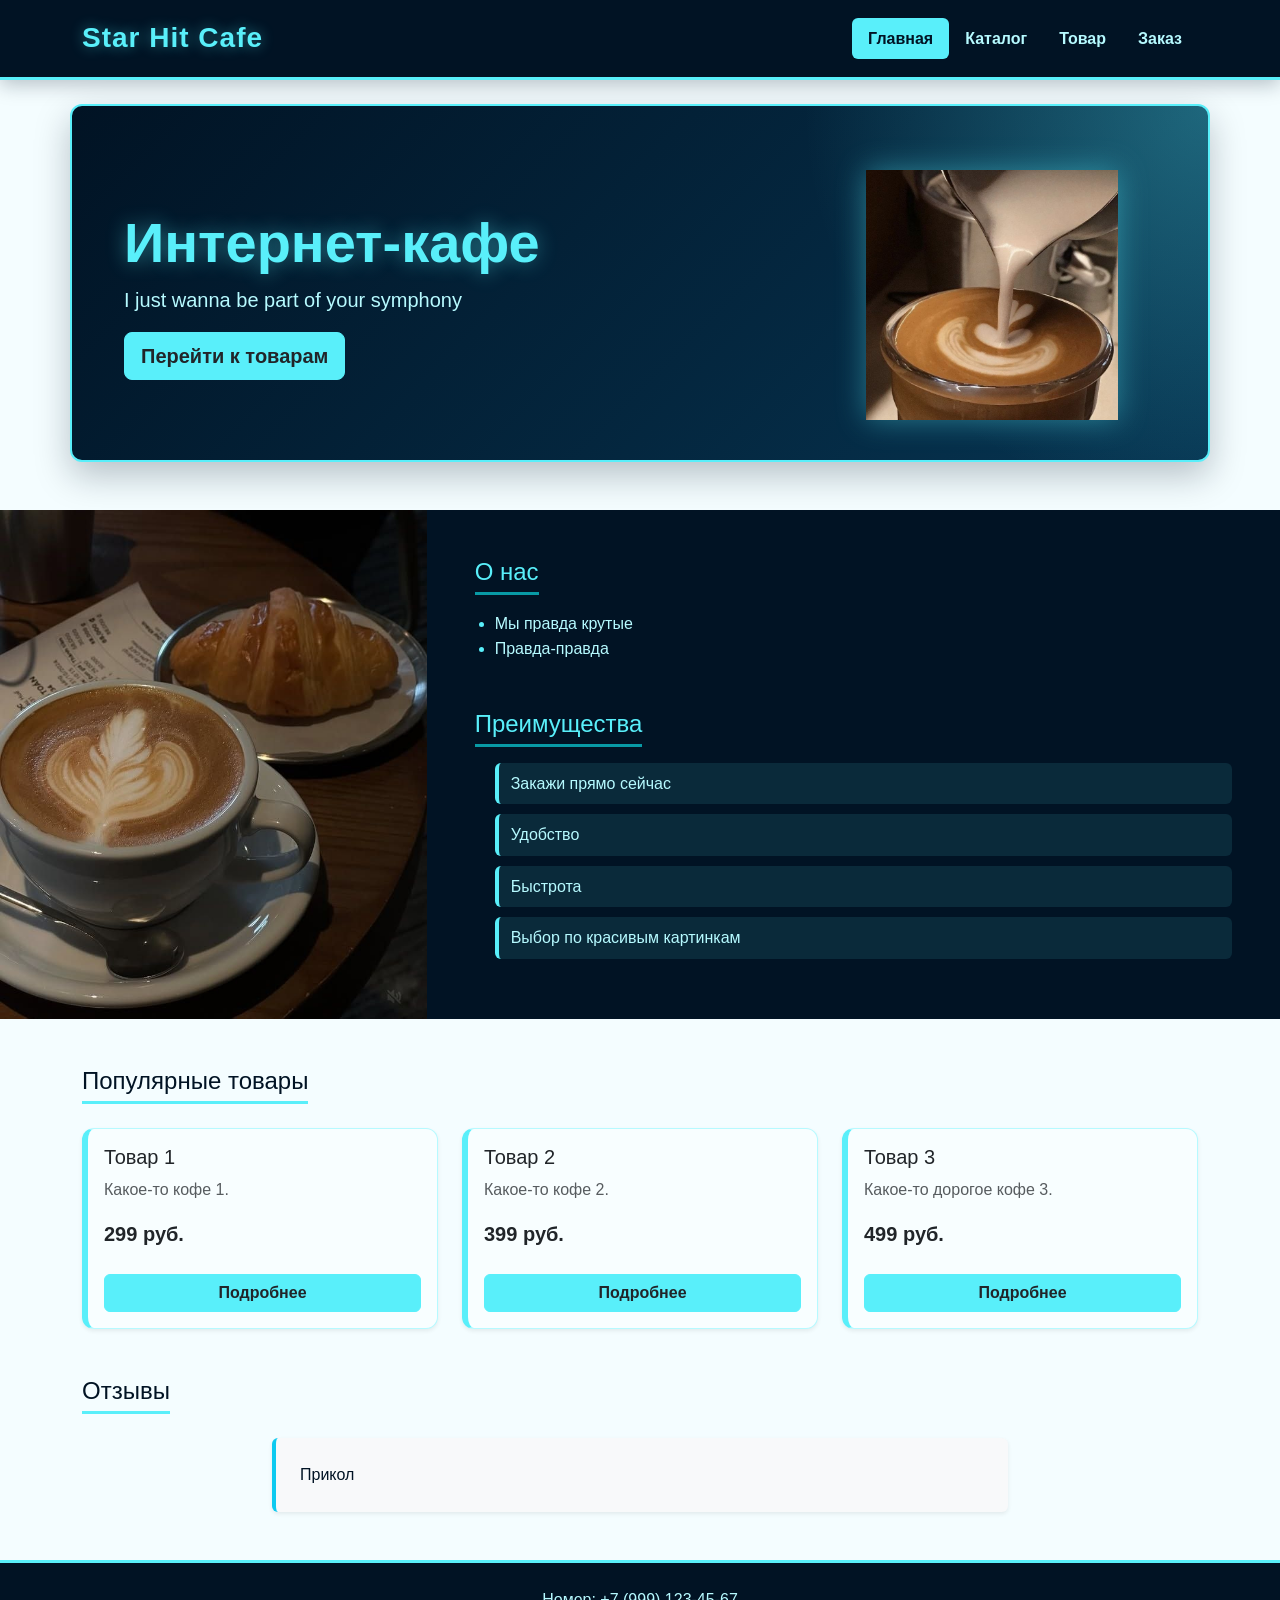
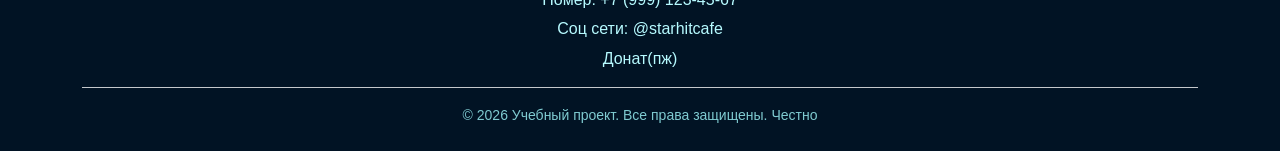
<file: index.html>
<!doctype html>
<html lang="ru">
<head>
  <meta charset="UTF-8">
  <meta name="viewport" content="width=device-width, initial-scale=1.0">
  <title>Главная — Star Hit Cafe</title>
  
  <link href="https://cdn.jsdelivr.net/npm/bootstrap@5.3.3/dist/css/bootstrap.min.css" rel="stylesheet">
  <link rel="stylesheet" href="css/custom.css">
</head>
<body>

  <header class="site-header py-3">
    <div class="container">
      <div class="d-flex justify-content-between align-items-center">
        <a class="navbar-brand site-header__logo mb-0" href="index.html">Star Hit Cafe</a>
        <nav class="navbar navbar-expand-lg navbar-dark p-0">
          <button class="navbar-toggler" type="button" data-bs-toggle="collapse" data-bs-target="#mainNavbar" aria-controls="mainNavbar" aria-expanded="false" aria-label="Переключить навигацию">
            <span class="navbar-toggler-icon"></span>
          </button>
          <div class="collapse navbar-collapse" id="mainNavbar">
            <ul class="navbar-nav ms-auto mb-2 mb-lg-0">
              <li class="nav-item"><a class="nav-link active" aria-current="page" href="index.html">Главная</a></li>
              <li class="nav-item"><a class="nav-link" href="catalog.html">Каталог</a></li>
              <li class="nav-item"><a class="nav-link" href="product.html">Товар</a></li>
              <li class="nav-item"><a class="nav-link" href="order.html">Заказ</a></li>
            </ul>
          </div>
        </nav>
      </div>
    </div>
  </header>

  <main class="main">
    
    <section class="container my-5">
      <div class="row align-items-center g-4 hero-bootstrap">
        <div class="col-12 col-lg-8 text-center text-lg-start">
          <h1 class="hero__title display-4 fw-bold">Интернет-кафе</h1>
          <p class="hero__text lead">I just wanna be part of your symphony</p>
          <a class="btn btn-info text-dark fw-bold btn-lg" href="#popular">Перейти к товарам</a>
        </div>
        <div class="col-12 col-lg-4 text-center d-none d-lg-block">
          <img src="image/cup-steam.jpg" alt="Чашка кофе" class="img-fluid hero-img">
        </div>
      </div>
    </section>

    <section class="my-5 w-100">
      <div class="row g-0">
        
        <div class="col-12 col-lg-4 d-none d-lg-block">
          <img src="image/coffee-4.jpg" alt="Кофе" class="w-100 h-100 object-fit-cover" style="min-height: 400px;">
        </div>

        <div class="col-12 col-lg-8 p-4 p-md-5 combined-block-dark">
          
          <div class="mb-5" id="about-us">
            <h2 class="section__title mb-3">О нас</h2>
            <ul class="about-us__list">
              <li class="about-us__item">Мы правда крутые</li>
              <li class="about-us__item">Правда-правда</li>
            </ul>
          </div>

          <div id="advantages">
            <h2 class="section__title mb-3">Преимущества</h2>
            <ul class="advantages__list">
              <li class="advantages__item">Закажи прямо сейчас</li>
              <li class="advantages__item">Удобство</li>
              <li class="advantages__item">Быстрота</li>
              <li class="advantages__item">Выбор по красивым картинкам</li>
            </ul>
          </div>

        </div>
      </div>
    </section>

        <section class="container my-5" id="popular">
      <h2 class="section__title text-center mb-4">Популярные товары</h2>
      
      <div class="row g-4">
        
        <div class="col-12 col-md-6 col-lg-4">
          <div class="card h-100 shadow-sm product-card">
            <div class="card-body d-flex flex-column">
              <h3 class="card-title h5">Товар 1</h3>
              <p class="card-text text-muted">Какое-то кофе 1.</p>
              <p class="fw-bold fs-5 mt-auto">299 руб.</p>
              <a class="btn btn-info text-dark fw-bold mt-2" href="product.html">Подробнее</a>
            </div>
          </div>
        </div>

        <div class="col-12 col-md-6 col-lg-4">
          <div class="card h-100 shadow-sm product-card">
            <div class="card-body d-flex flex-column">
              <h3 class="card-title h5">Товар 2</h3>
              <p class="card-text text-muted">Какое-то кофе 2.</p>
              <p class="fw-bold fs-5 mt-auto">399 руб.</p>
              <a class="btn btn-info text-dark fw-bold mt-2" href="product.html">Подробнее</a>
            </div>
          </div>
        </div>

        <div class="col-12 col-md-6 col-lg-4">
          <div class="card h-100 shadow-sm product-card">
            <div class="card-body d-flex flex-column">
              <h3 class="card-title h5">Товар 3</h3>
              <p class="card-text text-muted">Какое-то дорогое кофе 3.</p>
              <p class="fw-bold fs-5 mt-auto">499 руб.</p>
              <a class="btn btn-info text-dark fw-bold mt-2" href="product.html">Подробнее</a>
            </div>
          </div>
        </div>

      </div>
    </section>

    <section class="container my-5" id="reviews">
      <h2 class="section__title text-center mb-4">Отзывы</h2>
      <div class="row justify-content-center">
        <div class="col-12 col-md-8">
          <div class="reviews__list p-4 bg-light rounded shadow-sm border-start border-4 border-info">
            <p class="reviews__item m-0">Прикол</p>
          </div>
        </div>
      </div>
    </section>

  </main>

  <footer class="site-footer py-4 mt-5" id="contacts">
    <div class="container text-center">
      <p class="site-footer__text mb-1">Номер: +7 (999) 123-45-67</p>
      <p class="site-footer__text mb-1">Соц сети: @starhitcafe</p>
      <p class="site-footer__text mb-3">Донат(пж)</p>
      <p class="site-footer__copyright mb-0 pt-3 border-top border-secondary-subtle">
        &copy; 2026 Учебный проект. Все права защищены. Честно
      </p>
    </div>
  </footer>

  <script src="https://cdn.jsdelivr.net/npm/bootstrap@5.3.3/dist/js/bootstrap.bundle.min.js"></script>
</body>
</html>
</file>
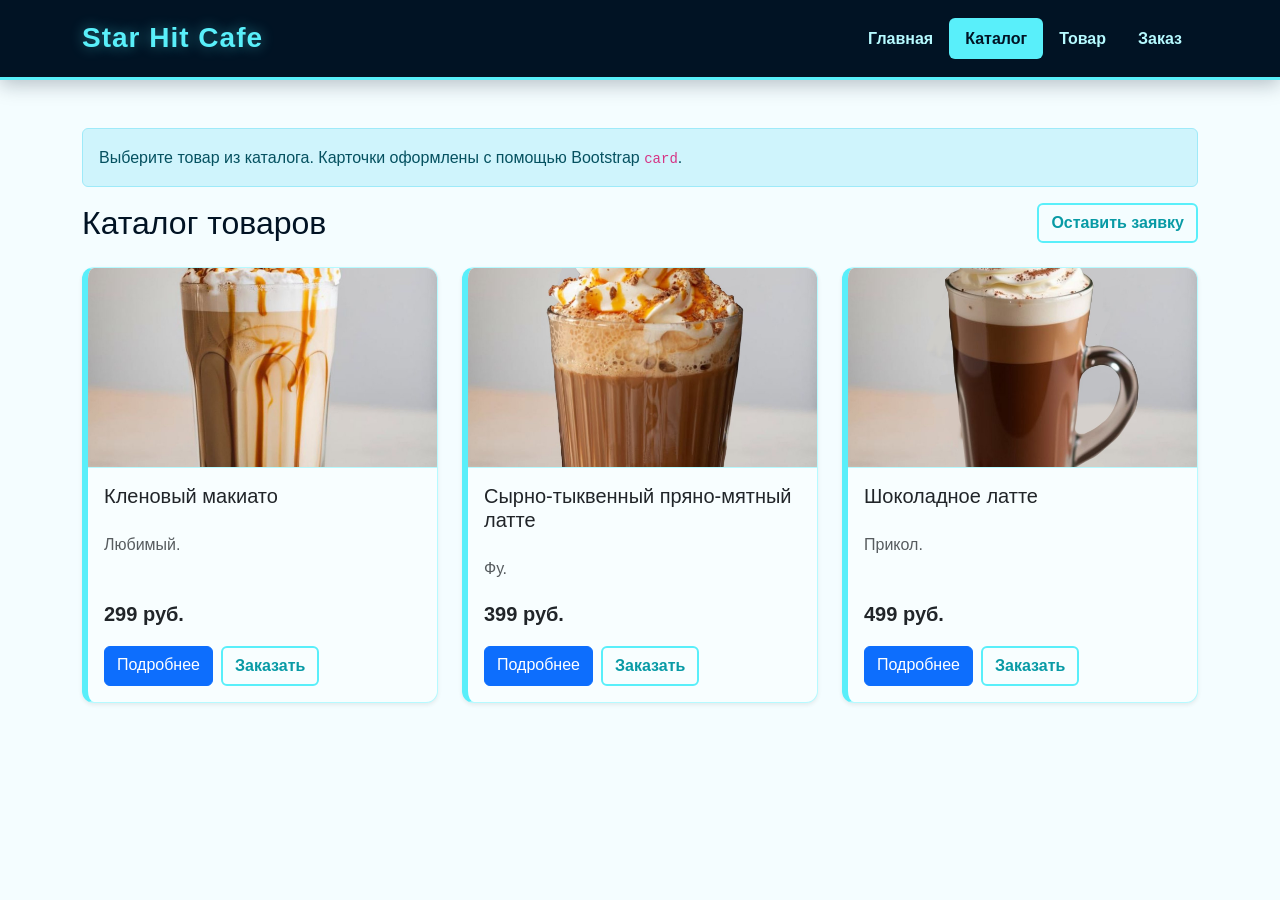
<file: catalog.html>
<!doctype html>
<html lang="ru">
<head>
  <meta charset="UTF-8">
  <meta name="viewport" content="width=device-width, initial-scale=1.0">
  <title>Каталог товаров — Star Hit Cafe</title>
  <link href="https://cdn.jsdelivr.net/npm/bootstrap@5.3.3/dist/css/bootstrap.min.css" rel="stylesheet">
  <link rel="stylesheet" href="css/custom.css">
</head>
<body>

  <header class="site-header py-3">
    <div class="container">
      <div class="d-flex justify-content-between align-items-center">
        <a class="navbar-brand site-header__logo mb-0" href="index.html">Star Hit Cafe</a>
        <nav class="navbar navbar-expand-lg navbar-dark p-0">
          <button class="navbar-toggler" type="button" data-bs-toggle="collapse" data-bs-target="#mainNavbar"><span class="navbar-toggler-icon"></span></button>
          <div class="collapse navbar-collapse" id="mainNavbar">
            <ul class="navbar-nav ms-auto">
              <li class="nav-item"><a class="nav-link" href="index.html">Главная</a></li>
              <li class="nav-item"><a class="nav-link active" aria-current="page" href="catalog.html">Каталог</a></li>
              <li class="nav-item"><a class="nav-link" href="product.html">Товар</a></li>
              <li class="nav-item"><a class="nav-link" href="order.html">Заказ</a></li>
            </ul>
          </div>
        </nav>
      </div>
    </div>
  </header>

  <main class="container my-5">
    <div class="alert alert-info" role="alert">
      Выберите товар из каталога. Карточки оформлены с помощью Bootstrap <code>card</code>.
    </div>

    <div class="d-flex justify-content-between align-items-center mb-4">
      <h1 class="h2 mb-0">Каталог товаров</h1>
      <a class="btn btn-outline-primary" href="order.html">Оставить заявку</a>
    </div>

    <div class="row g-4">
      
      <div class="col-12 col-md-6 col-lg-4">
        <div class="card h-100 shadow-sm product-card">
          <img src="image/coffee-1.jpg" class="card-img-top" alt="Кленовый макиато">
          <div class="card-body d-flex flex-column">
            <div class="d-flex justify-content-between align-items-start mb-3">
              <h2 class="card-title h5">Кленовый макиато</h2>
            </div>
            <p class="card-text text-muted">Любимый.</p>
            <p class="fw-bold fs-5 mt-auto">299 руб.</p>
            <div class="d-flex gap-2">
              <a class="btn btn-primary" href="product.html">Подробнее</a>
              <button class="btn btn-outline-primary" type="button" data-bs-toggle="modal" data-bs-target="#orderModal">Заказать</button>
            </div>
          </div>
        </div>
      </div>

      <div class="col-12 col-md-6 col-lg-4">
        <div class="card h-100 shadow-sm product-card">
          <img src="image/coffee-2.jpg" class="card-img-top" alt="Сырно-тыквенный латте">
          <div class="card-body d-flex flex-column">
            <div class="d-flex justify-content-between align-items-start mb-3">
              <h2 class="card-title h5">Сырно-тыквенный пряно-мятный латте</h2>
            </div>
            <p class="card-text text-muted">Фу.</p>
            <p class="fw-bold fs-5 mt-auto">399 руб.</p>
            <div class="d-flex gap-2">
              <a class="btn btn-primary" href="product.html">Подробнее</a>
              <button class="btn btn-outline-primary" type="button" data-bs-toggle="modal" data-bs-target="#orderModal">Заказать</button>
            </div>
          </div>
        </div>
      </div>

      <div class="col-12 col-md-6 col-lg-4">
        <div class="card h-100 shadow-sm product-card">
          <img src="image/coffee-3.jpg" class="card-img-top" alt="Шоколадное латте">
          <div class="card-body d-flex flex-column">
            <div class="d-flex justify-content-between align-items-start mb-3">
              <h2 class="card-title h5">Шоколадное латте</h2>
            </div>
            <p class="card-text text-muted">Прикол.</p>
            <p class="fw-bold fs-5 mt-auto">499 руб.</p>
            <div class="d-flex gap-2">
              <a class="btn btn-primary" href="product.html">Подробнее</a>
              <button class="btn btn-outline-primary" type="button" data-bs-toggle="modal" data-bs-target="#orderModal">Заказать</button>
            </div>
          </div>
        </div>
      </div>

    </div>
  </main>

  <div class="modal fade" id="orderModal" tabindex="-1" aria-labelledby="orderModalLabel" aria-hidden="true">
    <div class="modal-dialog">
      <div class="modal-content">
        <div class="modal-header">
          <h2 class="modal-title h5" id="orderModalLabel">Быстрая заявка</h2>
          <button type="button" class="btn-close" data-bs-dismiss="modal" aria-label="Закрыть"></button>
        </div>
        <div class="modal-body">
          <p class="text-muted">Оставьте контактные данные, и менеджер свяжется с вами.</p>
          <form>
            <div class="mb-3">
              <label for="modal-name" class="form-label">Имя</label>
              <input id="modal-name" type="text" class="form-control" required>
            </div>
            <div class="mb-3">
              <label for="modal-phone" class="form-label">Телефон</label>
              <input id="modal-phone" type="tel" class="form-control" required>
            </div>
            <div class="form-check mb-3">
              <input id="modal-agree" class="form-check-input" type="checkbox" required>
              <label class="form-check-label" for="modal-agree">Согласен на обработку данных</label>
            </div>
          </form>
        </div>
        <div class="modal-footer">
          <button type="button" class="btn btn-secondary" data-bs-dismiss="modal">Закрыть</button>
          <button type="button" class="btn btn-primary">Отправить</button>
        </div>
      </div>
    </div>
  </div>

  <script src="https://cdn.jsdelivr.net/npm/bootstrap@5.3.3/dist/js/bootstrap.bundle.min.js"></script>
</body>
</html>
</file>
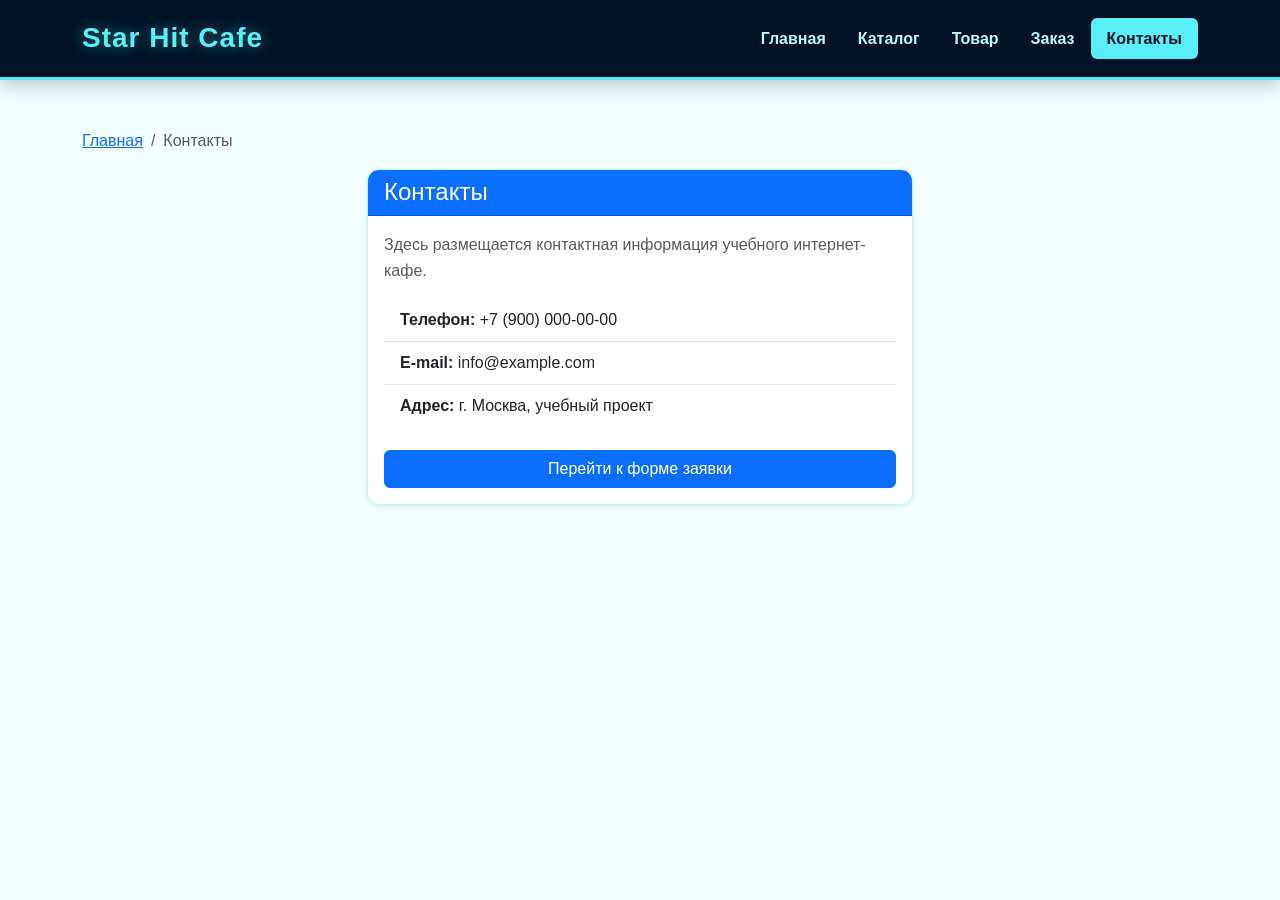
<file: contacts.html>
<!doctype html>
<html lang="ru">
<head>
  <meta charset="UTF-8">
  <meta name="viewport" content="width=device-width, initial-scale=1.0">
  <title>Контакты — Star Hit Cafe</title>
  <link href="https://cdn.jsdelivr.net/npm/bootstrap@5.3.3/dist/css/bootstrap.min.css" rel="stylesheet">
  <link rel="stylesheet" href="css/custom.css">
</head>
<body>

  <header class="site-header py-3">
    <div class="container">
      <div class="d-flex justify-content-between align-items-center">
        <a class="navbar-brand site-header__logo mb-0" href="index.html">Star Hit Cafe</a>
        <nav class="navbar navbar-expand-lg navbar-dark p-0">
          <button class="navbar-toggler" type="button" data-bs-toggle="collapse" data-bs-target="#mainNavbar"><span class="navbar-toggler-icon"></span></button>
          <div class="collapse navbar-collapse" id="mainNavbar">
            <ul class="navbar-nav ms-auto">
              <li class="nav-item"><a class="nav-link" href="index.html">Главная</a></li>
              <li class="nav-item"><a class="nav-link" href="catalog.html">Каталог</a></li>
              <li class="nav-item"><a class="nav-link" href="product.html">Товар</a></li>
              <li class="nav-item"><a class="nav-link" href="order.html">Заказ</a></li>
              <li class="nav-item"><a class="nav-link active" aria-current="page" href="contacts.html">Контакты</a></li>
            </ul>
          </div>
        </nav>
      </div>
    </div>
  </header>

  <main class="container my-5">
    <nav aria-label="breadcrumb">
      <ol class="breadcrumb">
        <li class="breadcrumb-item"><a href="index.html">Главная</a></li>
        <li class="breadcrumb-item active" aria-current="page">Контакты</li>
      </ol>
    </nav>

    <div class="row justify-content-center">
      <div class="col-12 col-md-8 col-lg-6">
        <div class="card shadow-sm">
          <div class="card-header bg-primary text-white">
            <h1 class="h4 mb-0">Контакты</h1>
          </div>
          <div class="card-body">
            <p class="text-muted">Здесь размещается контактная информация учебного интернет-кафе.</p>
            <ul class="list-group list-group-flush mb-4">
              <li class="list-group-item"><strong>Телефон:</strong> +7 (900) 000-00-00</li>
              <li class="list-group-item"><strong>E-mail:</strong> info@example.com</li>
              <li class="list-group-item"><strong>Адрес:</strong> г. Москва, учебный проект</li>
            </ul>
            <a href="order.html" class="btn btn-primary w-100">Перейти к форме заявки</a>
          </div>
        </div>
      </div>
    </div>
  </main>

  <script src="https://cdn.jsdelivr.net/npm/bootstrap@5.3.3/dist/js/bootstrap.bundle.min.js"></script>
</body>
</html>
</file>
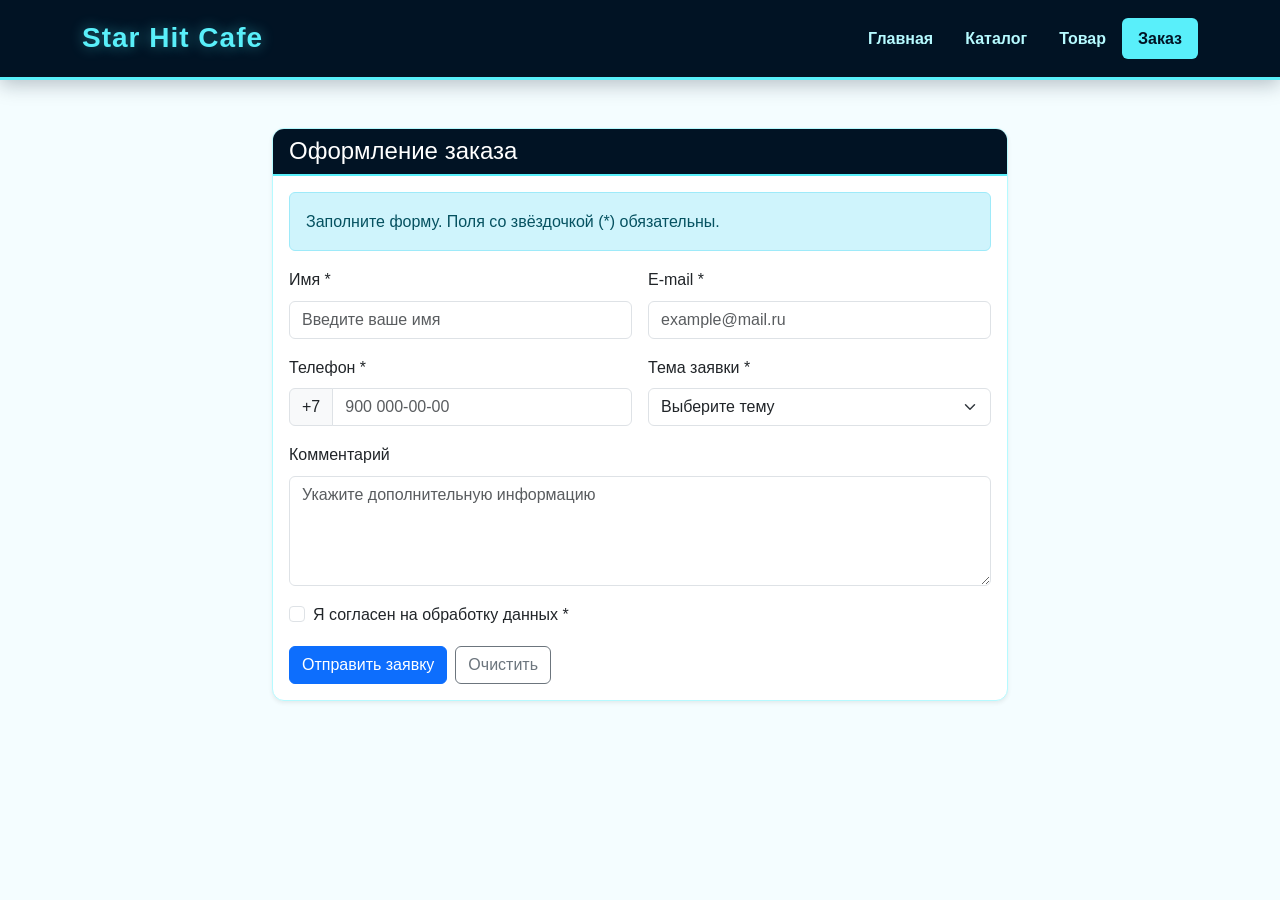
<file: order.html>
<!doctype html>
<html lang="ru">
<head>
  <meta charset="UTF-8">
  <meta name="viewport" content="width=device-width, initial-scale=1.0">
  <title>Заказ — Star Hit Cafe</title>
  <link href="https://cdn.jsdelivr.net/npm/bootstrap@5.3.3/dist/css/bootstrap.min.css" rel="stylesheet">
  <link rel="stylesheet" href="css/custom.css">
</head>
<body>

  <header class="site-header py-3">
    <div class="container">
      <div class="d-flex justify-content-between align-items-center">
        <a class="navbar-brand site-header__logo mb-0" href="index.html">Star Hit Cafe</a>
        <nav class="navbar navbar-expand-lg navbar-dark p-0">
          <button class="navbar-toggler" type="button" data-bs-toggle="collapse" data-bs-target="#mainNavbar"><span class="navbar-toggler-icon"></span></button>
          <div class="collapse navbar-collapse" id="mainNavbar">
            <ul class="navbar-nav ms-auto">
              <li class="nav-item"><a class="nav-link" href="index.html">Главная</a></li>
              <li class="nav-item"><a class="nav-link" href="catalog.html">Каталог</a></li>
              <li class="nav-item"><a class="nav-link" href="product.html">Товар</a></li>
              <li class="nav-item"><a class="nav-link active" aria-current="page" href="order.html">Заказ</a></li>
            </ul>
          </div>
        </nav>
      </div>
    </div>
  </header>

  <main class="container my-5">
    <div class="row justify-content-center">
      <div class="col-12 col-lg-8">
        <div class="card shadow-sm">
          <div class="card-header text-white" style="background-color: var(--color-surface); border-bottom: 2px solid var(--color-primary);">
            <h1 class="h4 mb-0">Оформление заказа</h1>
          </div>
          <div class="card-body">
            <div class="alert alert-info" role="alert">
              Заполните форму. Поля со звёздочкой (*) обязательны.
            </div>
            <form>
              <div class="row g-3">
                
                <div class="col-12 col-md-6">
                  <label for="order-name" class="form-label">Имя *</label>
                  <input id="order-name" name="name" type="text" class="form-control" placeholder="Введите ваше имя" required>
                </div>
                
                <div class="col-12 col-md-6">
                  <label for="order-email" class="form-label">E-mail *</label>
                  <input id="order-email" name="email" type="email" class="form-control" placeholder="example@mail.ru" required>
                </div>

                <div class="col-12 col-md-6">
                  <label for="order-phone" class="form-label">Телефон *</label>
                  <div class="input-group">
                    <span class="input-group-text">+7</span>
                    <input id="order-phone" name="phone" type="tel" class="form-control" placeholder="900 000-00-00" required>
                  </div>
                </div>

                <div class="col-12 col-md-6">
                  <label for="order-topic" class="form-label">Тема заявки *</label>
                  <select id="order-topic" name="topic" class="form-select" required>
                    <option value="" selected disabled>Выберите тему</option>
                    <option value="product">Заказ товара</option>
                    <option value="consultation">Консультация</option>
                    <option value="delivery">Доставка</option>
                  </select>
                </div>

                <div class="col-12">
                  <label for="order-comment" class="form-label">Комментарий</label>
                  <textarea id="order-comment" name="comment" class="form-control" rows="4" placeholder="Укажите дополнительную информацию"></textarea>
                </div>

                <div class="col-12">
                  <div class="form-check">
                    <input id="order-agree" class="form-check-input" type="checkbox" required>
                    <label class="form-check-label" for="order-agree">
                      Я согласен на обработку данных *
                    </label>
                  </div>
                </div>

                <div class="col-12 d-flex gap-2">
                  <button class="btn btn-primary" type="submit">Отправить заявку</button>
                  <button class="btn btn-outline-secondary" type="reset">Очистить</button>
                </div>

              </div>
            </form>
          </div>
        </div>
      </div>
    </div>
  </main>

  <script src="https://cdn.jsdelivr.net/npm/bootstrap@5.3.3/dist/js/bootstrap.bundle.min.js"></script>
</body>
</html>
</file>
<file: css/custom.css>
:root {
  --color-bg: #f4fdff;
  --color-text: #011324;
  --color-muted: #666666;
  --color-primary: #59effa;
  --color-primary-dark: #089aa5;
  --color-surface: #011324;
  --color-surface-light: #ffffff;
  --color-border: #b6faff;
}

body {
  margin: 0;
  font-family: Arial, Helvetica, sans-serif;
  line-height: 1.6;
  color: var(--color-text);
  background-color: var(--color-bg);
  cursor: url('../image/cursor-normal.png'), auto; 
}

a, button, .btn, .nav-link, input[type="submit"] {
  cursor: url('../image/cursor-hover.png'), pointer;
}

.site-header {
  background-color: var(--color-surface);
  border-bottom: 3px solid var(--color-primary);
  box-shadow: 0 5px 18px rgba(1, 19, 36, 0.25);
}

.site-header__logo {
  color: var(--color-primary) !important;
  font-size: 28px;
  font-weight: bold;
  letter-spacing: 1px;
  text-decoration: none;
  text-shadow: 0 0 14px rgba(89, 239, 250, 0.45);
  padding: 0 !important;
}

.site-header__logo:hover {
  color: var(--color-border) !important;
}

.navbar-dark .navbar-nav .nav-link {
  color: var(--color-border);
  font-weight: bold;
  padding: 8px 16px;
  border-radius: 6px;
  transition: all 0.2s;
}

.navbar-dark .navbar-nav .nav-link:hover,
.navbar-dark .navbar-nav .nav-link.active {
  color: var(--color-text) !important;
  background-color: var(--color-primary);
}

.hero-bootstrap {
  background-color: var(--color-surface);
  background-image: radial-gradient(circle at top right, rgba(89, 239, 250, 0.3), transparent 34%), 
                    linear-gradient(135deg, #011324 0%, #063451 100%);
  border: 2px solid var(--color-primary);
  border-radius: 12px;
  box-shadow: 0 14px 35px rgba(1, 19, 36, 0.25);
  padding: 40px;
  color: var(--color-border);
}

.hero__title {
  color: var(--color-primary);
  text-shadow: 0 0 20px rgba(89, 239, 250, 0.45);
}

.hero-img {
  max-height: 250px;
  filter: drop-shadow(0 0 15px rgba(89, 239, 250, 0.4));
}

.section__title {
  color: var(--color-text);
  font-size: 24px;
  border-bottom: 3px solid var(--color-primary);
  padding-bottom: 5px;
  display: inline-block;
}

.about-us__list, .advantages__list {
  margin: 0;
  padding-left: 20px;
}

.about-us__item::marker, .advantages__item::marker {
  color: var(--color-primary-dark);
}

.advantages__item {
  margin-bottom: 10px;
  padding: 8px 12px;
  background-color: #edfdff;
  border-left: 4px solid var(--color-primary);
  border-radius: 6px;
  list-style-type: none; 
}

.card {
  border: 1px solid var(--color-border) !important;
  border-radius: 12px;
  overflow: hidden;
  transition: transform 0.2s, box-shadow 0.2s;
}

.card:hover {
  transform: translateY(-5px);
  box-shadow: 0 10px 22px rgba(1, 19, 36, 0.14) !important;
}

.card-img-top {
  height: 200px;
  object-fit: cover;
  border-bottom: 1px solid var(--color-border);
}

.product-card {
  background-color: #f8feff;
  border-left: 6px solid var(--color-primary) !important;
}

.btn-info {
  background-color: var(--color-primary) !important;
  border-color: var(--color-primary) !important;
  transition: all 0.2s;
}

.btn-info:hover {
  background-color: var(--color-primary-dark) !important;
  border-color: var(--color-primary-dark) !important;
  color: #ffffff !important;
}

.btn-outline-primary {
  color: var(--color-primary-dark) !important;
  border-color: var(--color-primary) !important;
  font-weight: bold;
  border-width: 2px;
}

.btn-outline-primary:hover {
  background-color: var(--color-primary) !important;
  color: var(--color-text) !important;
}

.form-control:focus, .form-select:focus {
  border-color: var(--color-primary);
  box-shadow: 0 0 0 0.25rem rgba(89, 239, 250, 0.25);
}

.modal-content {
  border-radius: 12px;
  border: 2px solid var(--color-primary);
  box-shadow: 0 14px 35px rgba(1, 19, 36, 0.25);
}

.modal-header {
  background-color: var(--color-surface);
  color: var(--color-primary);
  border-bottom: 2px solid var(--color-primary);
}

.modal-header .btn-close {
  filter: invert(1);
}

.accordion-button:not(.collapsed) {
  background-color: #edfdff;
  color: var(--color-primary-dark);
  box-shadow: inset 0 -1px 0 rgba(89, 239, 250, 0.3);
}

.accordion-button:focus {
  border-color: var(--color-primary);
  box-shadow: 0 0 0 0.25rem rgba(89, 239, 250, 0.25);
}

.site-footer {
  background-color: var(--color-surface);
  color: var(--color-border);
  border-top: 3px solid var(--color-primary);
}

.site-footer__copyright {
  color: #7fcbd1;
  font-size: 14px;
}

.combined-block-dark {
  background-color: var(--color-surface);
  color: var(--color-border);
}

.combined-block-dark .section__title {
  color: var(--color-primary);
  border-bottom-color: var(--color-primary-dark);
}

.combined-block-dark .advantages__item {
  background-color: rgba(89, 239, 250, 0.1);
  color: var(--color-border);
  border-left-color: var(--color-primary);
}

.combined-block-dark .about-us__item::marker {
  color: var(--color-primary);
}
</file>
